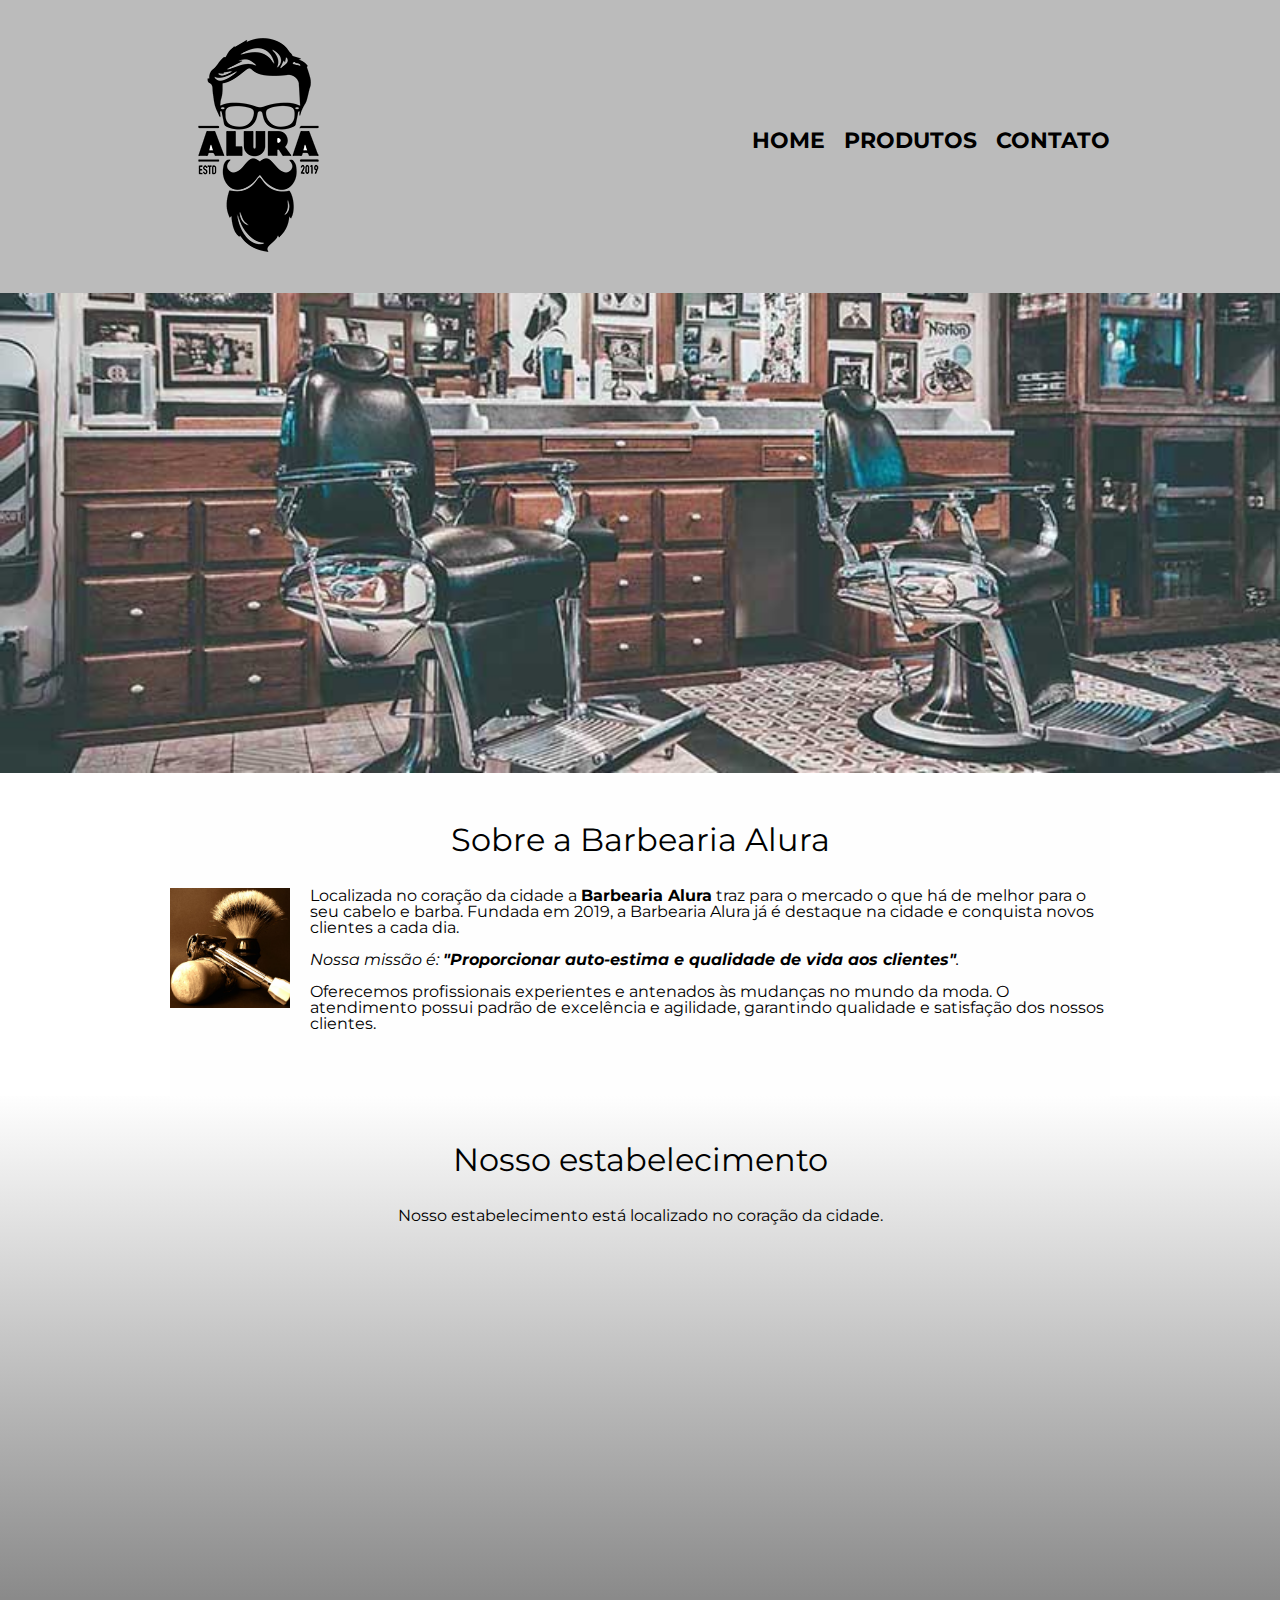
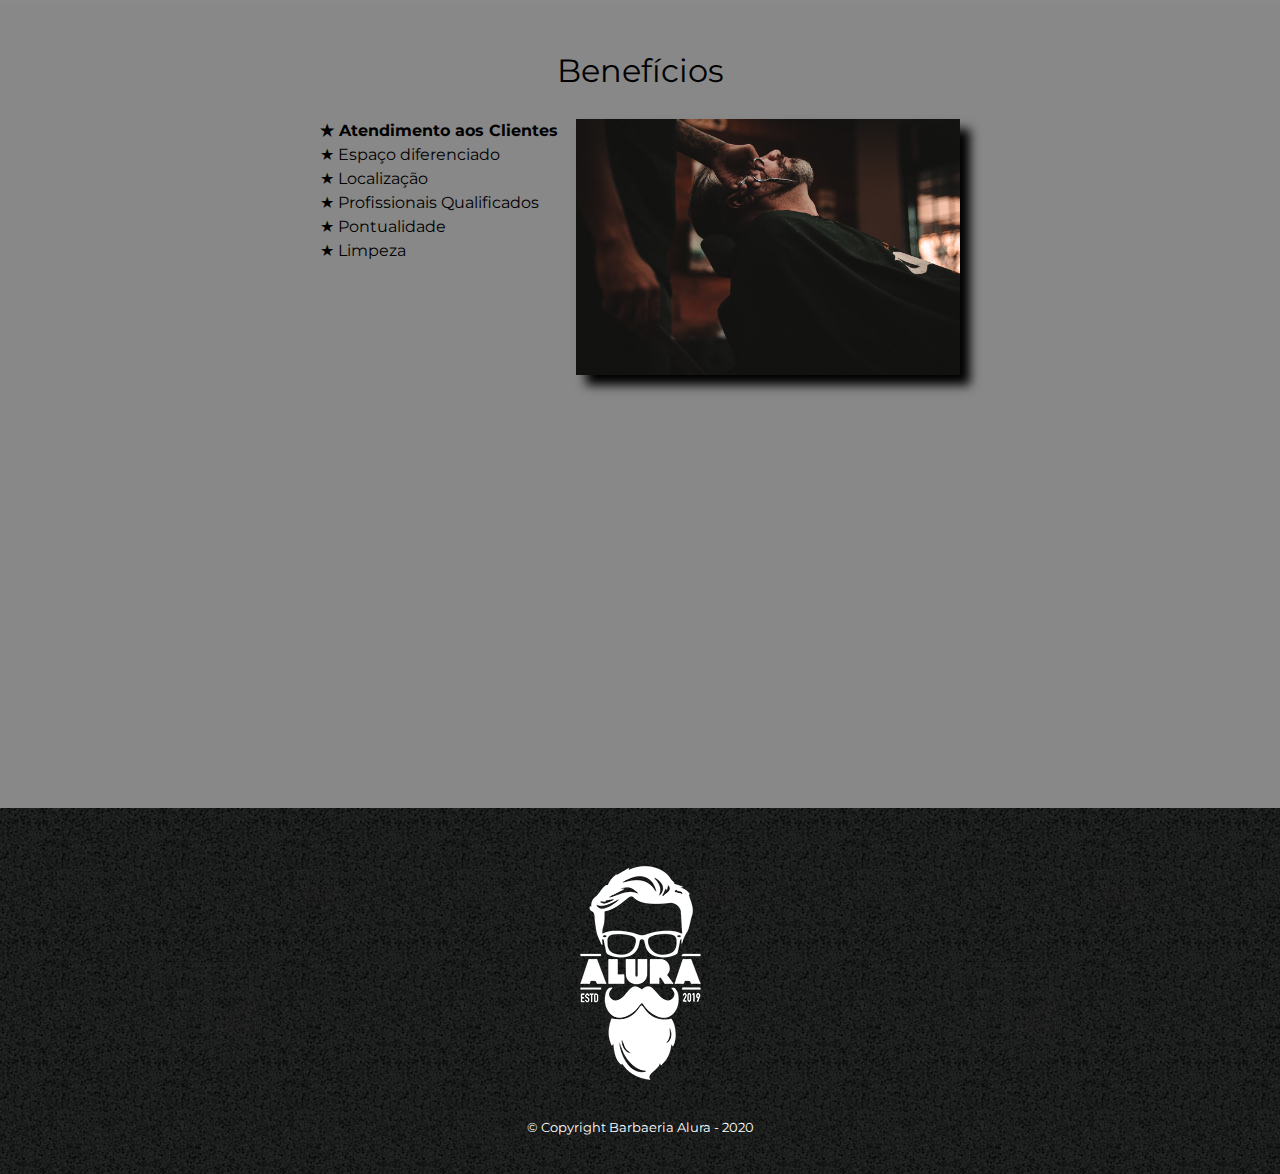
<file: index.html>
<!DOCTYPE html>
<html lang="pt-br">
	<head>
		<meta charset="UTF-8">
		<meta name="viewport" content="width=device-width">
		<title>Barbearia Alura</title>

		<link rel="stylesheet" href="reset.css">
		<link rel="stylesheet" href="style.css">
		<link href="https://fonts.googleapis.com/css?family=Montserrat&display=swap" rel="stylesheet">
	</head>

	<body>
		<header>
			<div class="caixa">
                <h1><img src="logo.png"></h1>
                <nav>
                    <ul>
                        <li><a href="index.html">Home</a></li>
                        <li><a href="produtos.html">Produtos</a></li>
                        <li><a href="contato.html">Contato</a></li>
                    </ul>
                </nav>
            </div>
		</header>

		<img class="banner" src="banner.jpg">

		<main>
			<section class="principal">
				<h2 class="titulo-principal">Sobre a Barbearia Alura</h2>
				
				<img class="utensilios" src="utensilios.jpg" alt="Utensilios de um barbeiro.">

				<p>Localizada no coração da cidade a <strong>Barbearia Alura</strong>
				traz para o mercado o que há de melhor para o seu cabelo e barba. 
				Fundada em 2019, a Barbearia Alura já é destaque na cidade e conquista 
				novos clientes a cada dia.</p>

				<p id="missao"><em>Nossa missão é: <strong>"Proporcionar auto-estima e 
				qualidade de vida aos clientes"</strong>.</em></p>

				<p>Oferecemos profissionais experientes e antenados às mudanças no 
				mundo da moda. O atendimento possui padrão de excelência e agilidade, 
				garantindo qualidade e satisfação dos nossos clientes.</p>
			</section>

			<section class="mapa">
				<h3 class="titulo-principal">Nosso estabelecimento</h3>
				<p>Nosso estabelecimento está localizado no coração da cidade.</p>
				<div class="mapa-conteudo">
					<iframe src="https://www.google.com/maps/embed?pb=!1m18!1m12!1m3!1d3656.
					448598130893!2d-46.63465338533681!3d-23.58823936846986!2m3!1f0!2f0!3f0
					!3m2!1i1024!2i768!4f13.1!3m3!1m2!1s0x94ce5a2b2ed7f3a1%3A0xab35da2f5ca626
					74!2sCaelum%20-%20Escola%20de%20Tecnologia!5e0!3m2!1spt-BR!2sbr!4v158220
					0937500!5m2!1spt-BR!2sbr" width="100%" height="300" frameborder="0" 
					style="border:0;" allowfullscreen="">
					</iframe>
				</div>
			</section>

			<section class="beneficios">
				<h3 class="titulo-principal">Benefícios</h3>

				<div class="conteudo-beneficios">
					<ul class="lista-beneficios">
						<li class="itens">Atendimento aos Clientes</li>
						<li class="itens">Espaço diferenciado</li>
						<li class="itens">Localização</li>
						<li class="itens">Profissionais Qualificados</li>
						<li class="itens">Pontualidade</li>
						<li class="itens">Limpeza</li>
					</ul><img src="beneficios.jpg" class="imagem-beneficios">
				</div>

				<div class="video">
					<iframe width="100%" height="315" src="https://www.youtube.com/embed/wcVVXUV0YUY" 
					frameborder="0" allow="accelerometer; autoplay; encrypted-media; gyroscope; picture-in-picture" 
					allowfullscreen></iframe>
				</div>

			</section>
		</main>
		<footer>
			<img src="logo-branco.png">
            <P class="copyright">&copy; Copyright Barbaeria Alura - 2020</P>
		</footer>
	</body>
</html>
</file>
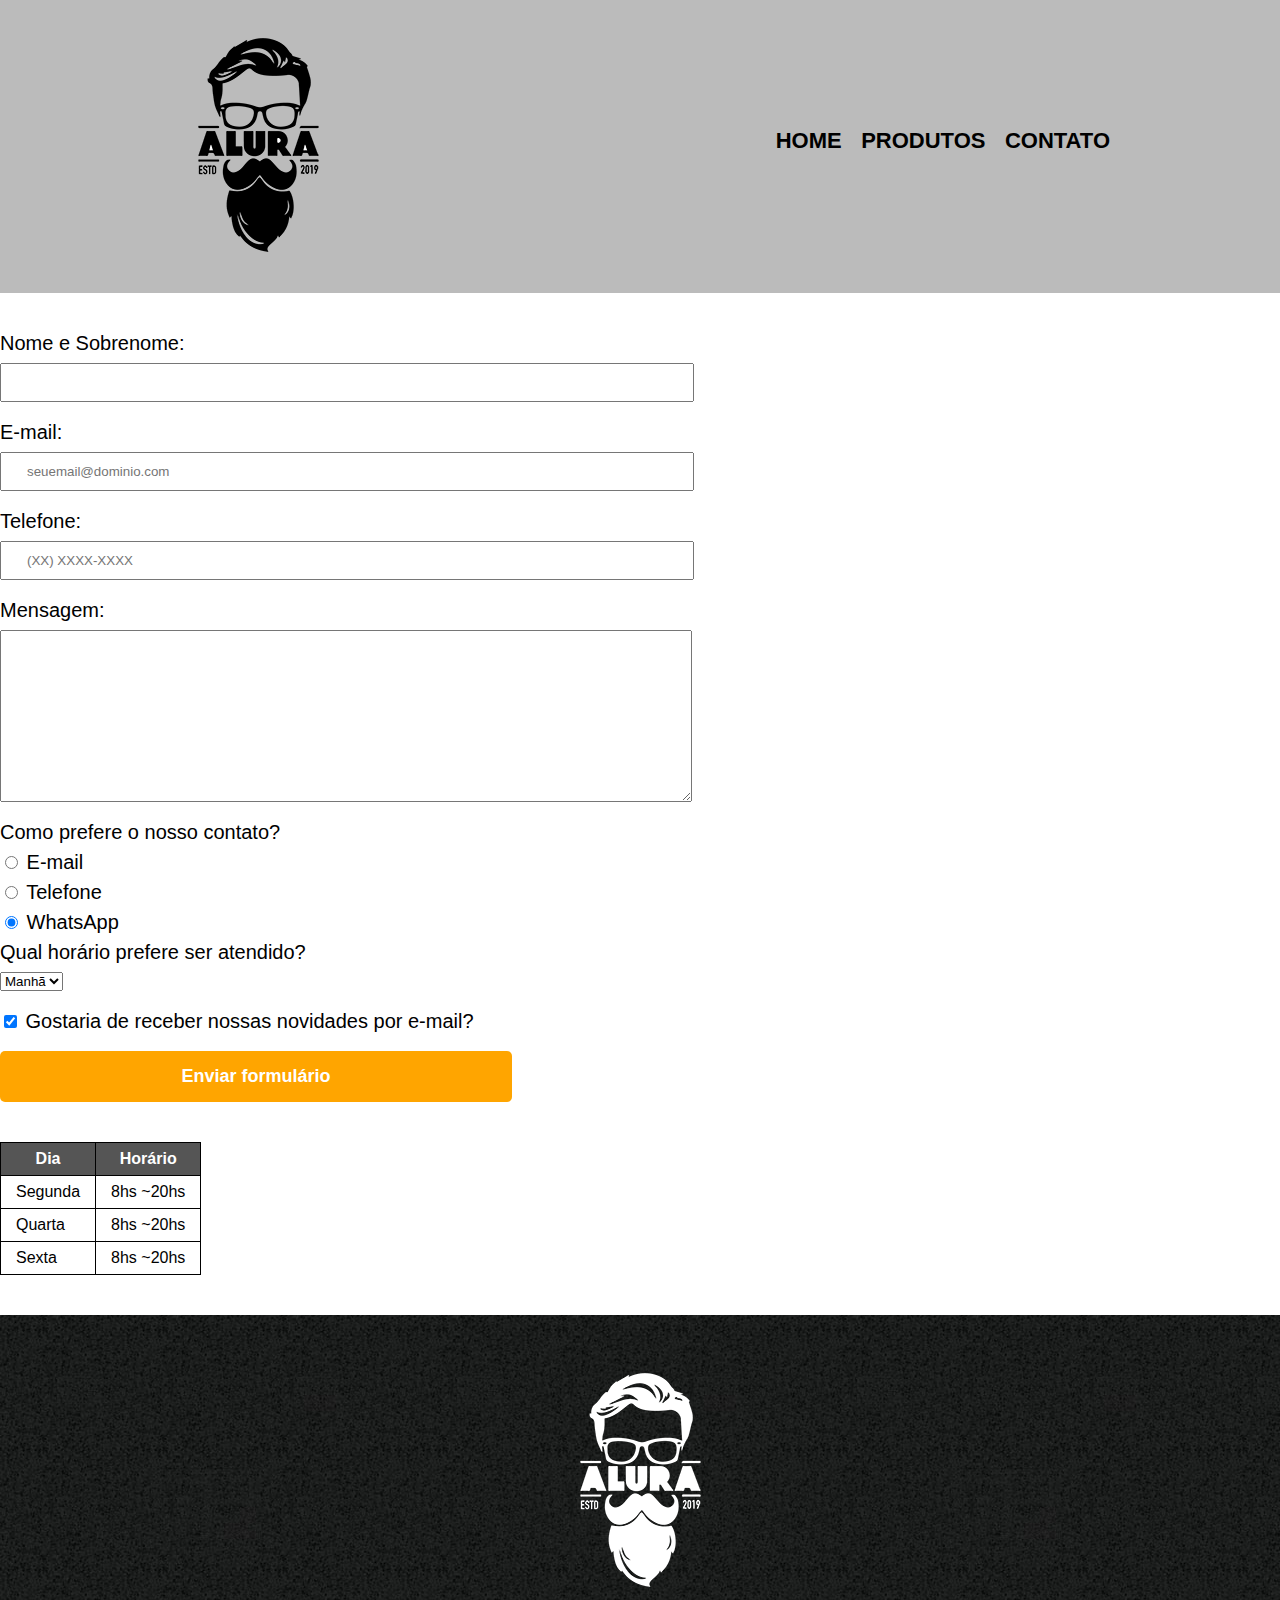
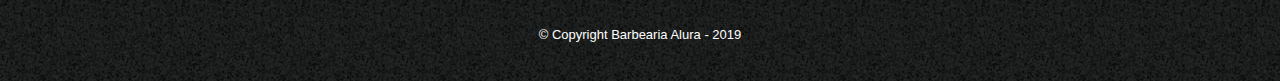
<file: contato.html>
<!DOCTYPE html>
<html>
	<head>
		<meta charset="UTF-8">
		<title>Contato - Barbearia Alura</title>

		<link rel="stylesheet" href="reset.css">
		<link rel="stylesheet" href="style.css">
	</head>
	<body>
		<header>
			<div class="caixa">
				<h1><img src="logo.png" alt="Logo da Barbaeria Alura"></h1>

				<nav>
					<ul>
						<li><a href="index.html">Home</a></li>
						<li><a href="produtos.html">Produtos</a></li>
						<li><a href="contato.html">Contato</a></li>
					</ul>
				</nav>
			</div>
		</header>

		<main>
			<form>
				<label for="nomesobrenome">Nome e Sobrenome:</label>
				<input type="text" id="nomesobrenome" class="input-padrao" required placeholder>

				<label for="email">E-mail:</label>
				<input type="email" id="email" class="input-padrao" required placeholder="seuemail@dominio.com"> 

				<label for="telefone">Telefone:</label>
				<input type="tel" id="telefone" class="input-padrao" required placeholder="(XX) XXXX-XXXX">

				<label for="mensagem">Mensagem:</label>
				<textarea cols="70" rows="10" id="mensagem" class="input-padrao" required></textarea>

				<fieldset>
					<legend>Como prefere o nosso contato?</legend>
					<label for="radio-email"><input type="radio" name="contato" value="email" id="radio-email"> E-mail</label>
					
					<label for="radio-telefone"><input type="radio" name="contato" value="telefone" id="radio-telefone"> Telefone</label>
					
					<label for="radio-whatsapp"><input type="radio" name="contato" value="whatsapp" id="radio-whatsapp" checked> WhatsApp</label>
				</fieldset>

				<fieldset>
					<legend>Qual horário prefere ser atendido?</legend>
					<select>
						<option>Manhã</option>
						<option>Tarde</option>
						<option>Noite</option>
					</select>
				</fieldset>

                <label class="checkbox">
                    <input type="checkbox" checked>
                    Gostaria de receber nossas novidades por e-mail?
                </label>

				<input type="submit" value="Enviar formulário" class="enviar">
			</form>

			<table>
				<thead>
					<tr>
						<th>Dia</th>
						<th>Horário</th>
					</tr>
				</thead>
				<tbody>
					<tr>		
						<td>Segunda</td>
						<td>8hs ~20hs</td>
					</tr>
					<tr>	
						<td>Quarta</td>
						<td>8hs ~20hs</td>
					</tr>	
					<tr>					
						<td>Sexta</td>
						<td>8hs ~20hs</td>
					</tr>
				</tbody>
			</table>
		</main>

		<footer>
			<img src="logo-branco.png" alt="Logo da Barbaeria Alura">
			<p class="copyright">&copy; Copyright Barbearia Alura - 2019</p>
		</footer>
	</body>
</html>
</file>
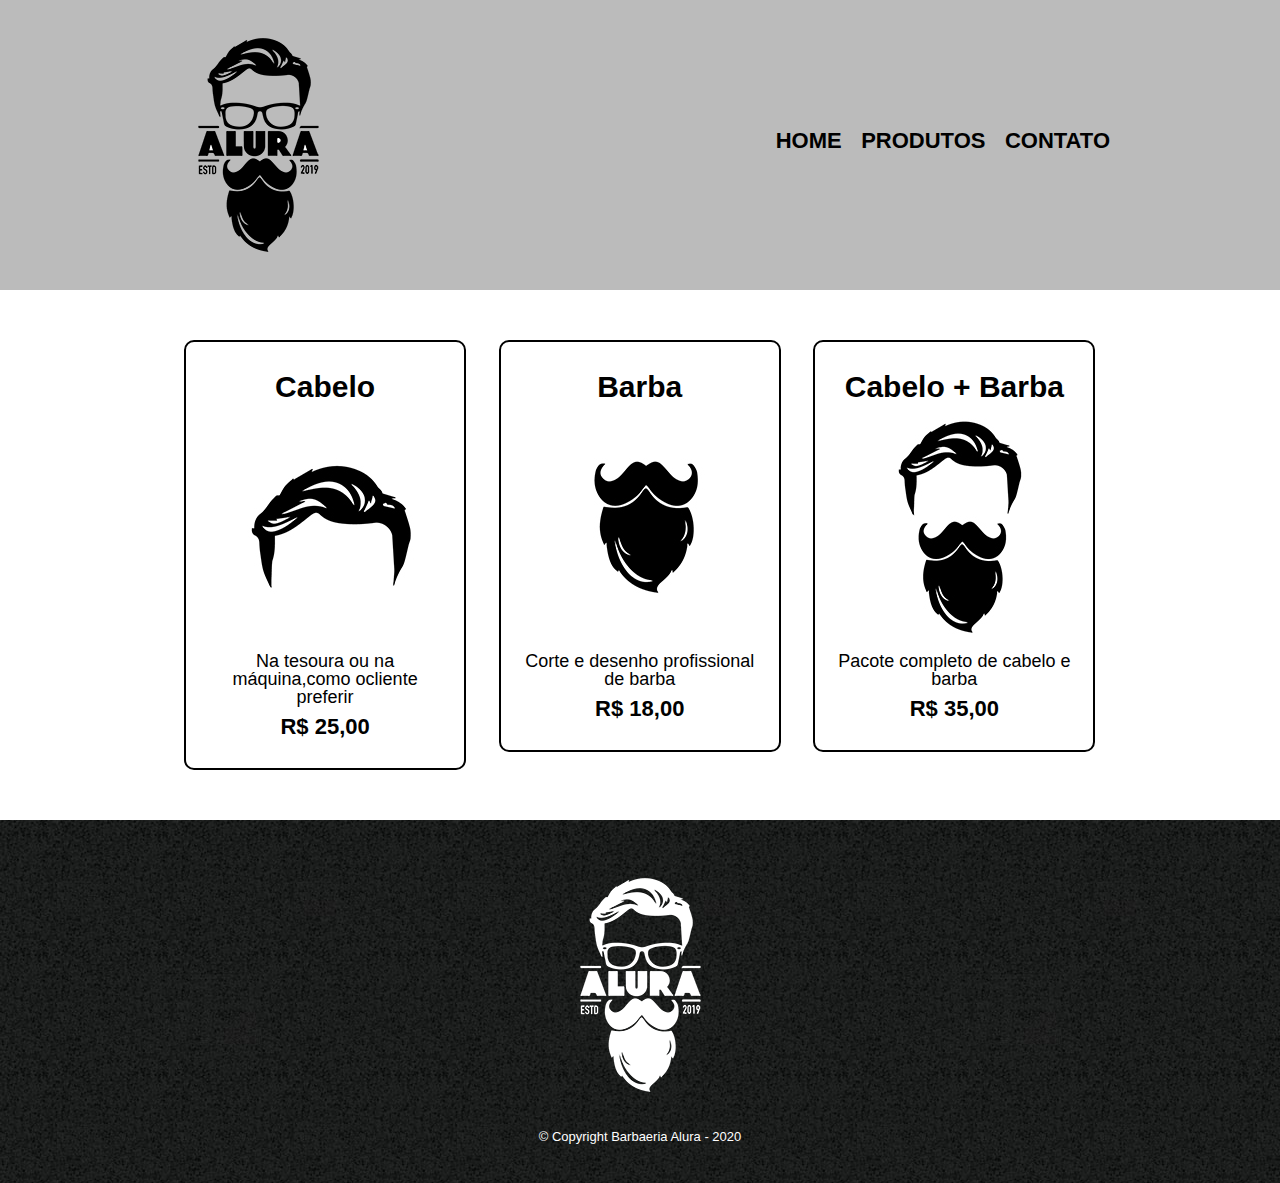
<file: produtos.html>
<!DOUTYPE html>
<html>
    <head>
        <meta charset="utf-8">
        <title>Produtos - Barbaeria Alura</title>
        <link rel="stylesheet" href="reset.css">
        <link rel="stylesheet" href="style.css">
    </head>
    <body>
        <header>
            <div class="caixa">
                <h1><img src="logo.png"></h1>
                <nav>
                    <ul>
                        <li><a href="index.html">Home</a></li>
                        <li><a href="produtos.html">Produtos</a></li>
                        <li><a href="contato.html">Contato</a></li>
                    </ul>
                </nav>
            </div>
        </header>

        <main>
            <ul class="produtos">
                <li>
                    <h2>Cabelo</h2>
                    <img src="cabelo.jpg">
                    <P class="produto-descricao">Na tesoura ou na máquina,como ocliente preferir</P>
                    <P class="produto-preco">R$ 25,00</P>
                </li>                <li>
                    <h2>Barba</h2>
                    <img src="barba.jpg">
                    <P class="produto-descricao">Corte e desenho profissional de barba</P>
                    <p class="produto-preco">R$ 18,00</p>
                </li>
                <li>
                    <h2>Cabelo + Barba</h2>
                    <img src="cabelo+barba.jpg">
                    <p class="produto-descricao">Pacote completo de cabelo e barba</p>
                    <P class="produto-preco">R$ 35,00</P>
                </li>
            </ul>
        </main>

        <footer>
            <img src="logo-branco.png">
            <P class="copyright">&copy; Copyright Barbaeria Alura - 2020</P>
        </footer>
    </body>
</html>
</file>
<file: style.css>
body {
	font-family: 'Montserrat', sans-serif;
}

header {
	background: #BBBBBB;
	padding: 20px 0;
}

.caixa {
	position: relative;
	width: 940px;
	margin: 0 auto;
}

nav {
	position: absolute;
	top: 110px;
	right: 0;
}

nav li {
	display: inline;
	margin: 0 0 0 15px;
}

nav a {
	text-transform: uppercase;
	color: #000000;
	font-weight: bold;
	font-size: 22px;
	text-decoration: none;
}

nav a:hover {
	color: #C78C19;
	text-decoration: underline;
}

.produtos {
	width: 940px;
	margin: 0 auto;
	padding: 50px 0;
}

.produtos li {
	display: inline-block;
	text-align: center;
	width: 30%;
	vertical-align: top;
	margin: 0 1.5%;
	padding: 30px 20px;
	box-sizing: border-box;
	border: 2px solid #000000;
	border-radius: 10px;
}

.produtos li:hover {
	border-color: #C78C19;
}

.produtos li:active {
	border-color: #088C19;	
}

.produtos li:hover h2 {
	font-size: 34px;
}

.produtos h2 {
	font-size: 30px;
	font-weight: bold;
}

.produto-descricao {
	font-size: 18px;
}

.produto-preco {
	font-size: 22px;
	font-weight: bold;
	margin-top: 10px;
}

footer {
	text-align: center;
	background: url("bg.jpg");
	padding: 40px 0;
}

.copyright {
	color: #FFFFFF;
	font-size: 13px;
	margin: 20px 0 0;
}

form {
	margin: 40px 0;
}

form label, form legend {
	display:block;
	font-size: 20px;
	margin: 0 0 10px;
}

.input-padrao {
	display: block;
	margin: 0 0 20px;
	padding: 10px 25px;
	width: 50%;
}

.checkbox {
	margin: 20px 0;
}

.enviar {
	width: 40%;
	padding: 15px 0;
	background: orange;
	color: white;
	font-weight: bold;
	font-size: 18px;
	border: none;
	border-radius: 5px;
	transition: 1s all;
	cursor: pointer;
}

.enviar:hover {
	background: darkorange;
	transform: scale(1.2);
}

table {
	margin: 20px 0 40px;
}

thead {
	background: #555555;
	color: white;
	font-weight: bold;
}

td, th{
	border: 1px solid #000000;
	padding: 8px 15px;
}

/* css da página inicial */
.banner {
    width:100%;
}

.titulo-principal {
    text-align: center;
    font-size: 2em;
    margin: 0 0 1em;
	clear: left;
}

.principal {
	padding: 3em 0;
	background: #FEFEFE;
	width: 940px;
	margin: 0 auto;
}

.principal p {
    margin: 0 0 1em;
}

.principal strong {
    font-weight: bold;
}

.principal em {
    font-style: italic;
}

.utensilios {
    width: 120px;
    float: left;
    margin: 0 20px 20px 0;
}

.mapa {
	padding: 3em 0;
	background: linear-gradient(#FEFEFE, #888888);

}

.mapa-conteudo {
	width: 940px;
	margin: 0 auto;
}

.mapa p {
	padding: 0 0 2em;
	text-align: center;
}

.beneficios {
	padding: 3em 0;
	background: #888888;
}

.conteudo-beneficios {
	width: 640px;
	margin: 0 auto;
}

.lista-beneficios {
	width: 40%;
	display: inline-block;
	vertical-align: top;
}

.itens {
	line-height: 1.5;
}

.itens:first-child {
	font-weight: bold;
}

.itens:before {
	content: "★ ";
}

.imagem-beneficios {
	width: 60%;
	opacity: 1;
	transition: 400ms;
	box-shadow: 10px 10px 10px 0 #000000;
}

.imagem-beneficios:hover {
	opacity: 0.3;
}

.video {
	width: 560px;
	margin: 2em auto;
}

@media screen and (max-width: 480px) {
    .caixa, .principal, .conteudo-beneficios, .mapa-conteudo, .video {
        width: auto;
    }

    h1 {
        text-align: center;
    }

    nav {
        position: static;
    }

    .lista-beneficios, .imagem-beneficios {
        width: 100%;
    }
}
</file>
